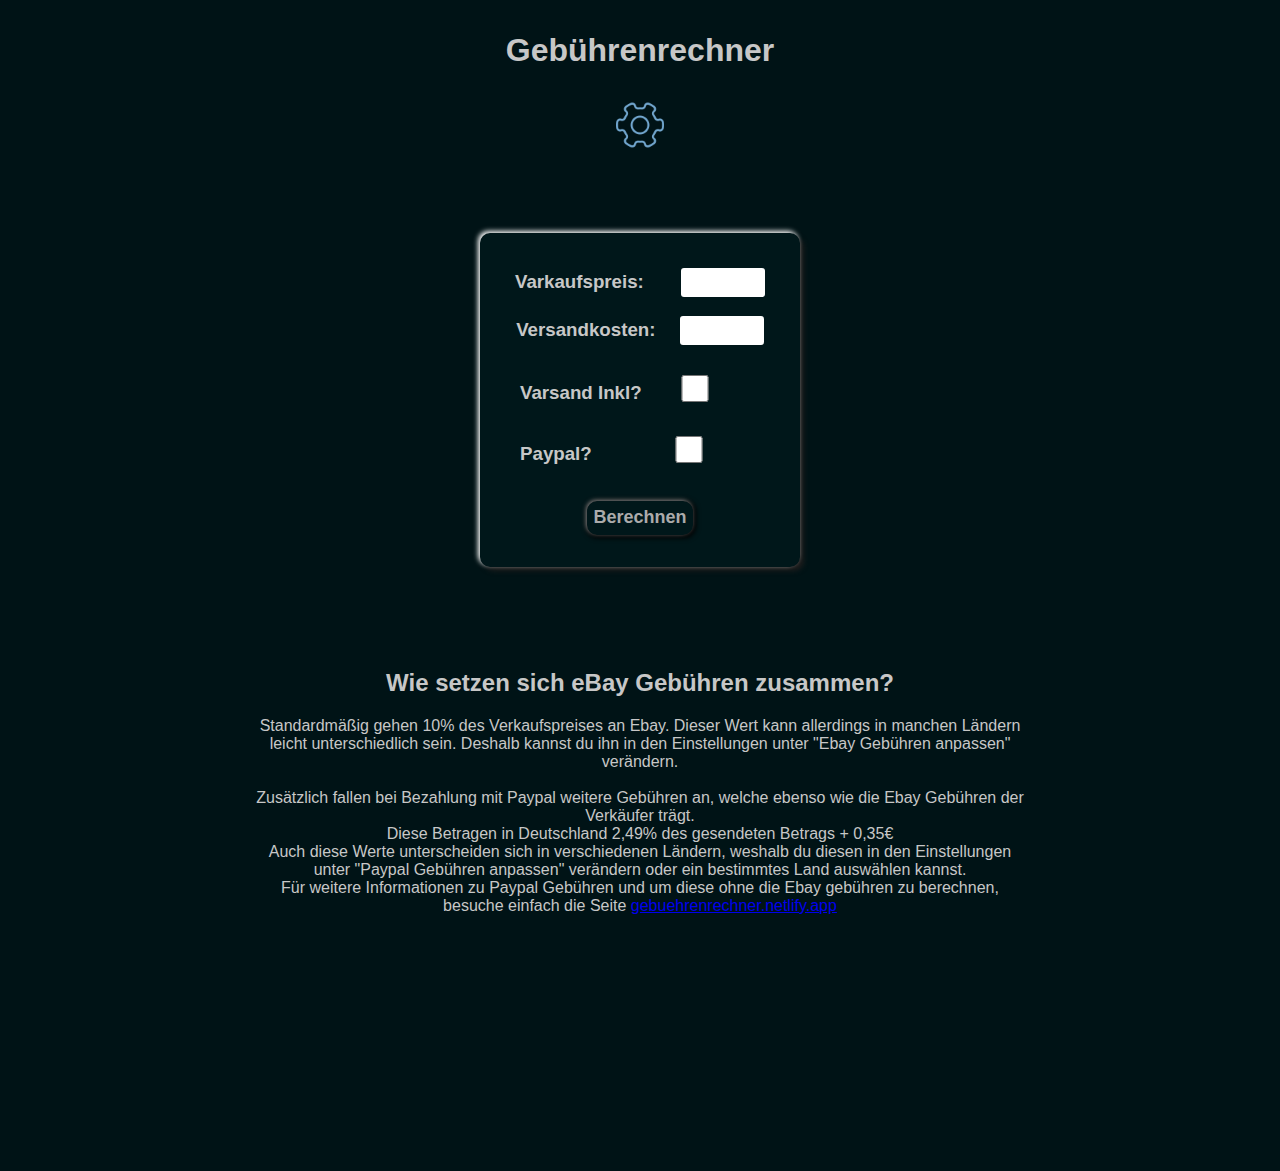
<file: index.html>
<!DOCTYPE html>
<html lang="en">
<head>
    <meta charset="UTF-8">
    <meta name="viewport" content="width=device-width, initial-scale=1.0">
    <title>Ebay Gebührenrechner</title>
    <meta name="description" content="
    Berechnen Sie schnell und einfach alle anfallenden Gebühren
    beim Verkaufen über Ebay. 
    Egal ob mi oder ohne Paypal.
    ">
    <meta name="keywords" content="Gebührenrechner,
    Ebay,
    Ebay Gebührenrechner,
    Gebührenrechner,
    Gebühren,
    Ebay Gebühren,
    Paypal Gebühren,
    Ebay Rechner
    " />
    <link rel="icon" href="icon.png" type="image/x-icon"/>
    <link rel="shortcut icon" href="icon.png" type="image/x-icon"/>
    <link rel="stylesheet" href="index.css">

    <!-- Global site tag (gtag.js) - Google Analytics -->
    <script async src="https://www.googletagmanager.com/gtag/js?id=UA-168808470-5"></script>
    <script>
    window.dataLayer = window.dataLayer || [];
    function gtag(){dataLayer.push(arguments);}
    gtag('js', new Date());

    gtag('config', 'UA-168808470-5');
    </script>

</head>
<body>
    <h1 class="header" id="header">
        Calculator For Ebay Fees
    </h1>
    <img 
        src="settings.png"
        class="settingsImage"
        onclick="window.location.href='settings.html'"
        alt="Einsellungen für Gebühren"
    >
    <div class="field" id="fieldOne" style="z-index: 1;">
        <h3><b>
            <span id="sellingPrice">
                Selling Price:
            </span> 
            <input 
                type="number"
                id="price"
                autocomplete="off"
            >
        </b></h3>
        <h3><b>
            <span id="shippingCost">
                Shipping Cost: 
            </span>
            <input 
                type="number"
                id="shipping"
                autocomplete="off"
            >
        </b></h3>
        <h3 id="paypalLabel">
            <b>
                <span id="shippingInc">
                    Shipping incl? 
                </span>
                <input 
                    type="checkbox"
                    class="checkboxShipping checkbox"
                    id="checkboxOne"
                    onclick="shippingIsChecked()"
                >
            </b>
        </h3>
        <h3 id="paypalLabel"><b>
            <span id="paypal">
                Paypal? 
            </span>
            &nbsp;&nbsp;&nbsp;&nbsp;&nbsp;&nbsp;&nbsp;&nbsp;&nbsp;&nbsp; 
            <input 
                type="checkbox"
                class="checkbox"
                id="checkboxTwo"
                onclick="isChecked()"
            >
        </b></h3>
        <button onclick="calculate()" id="calculate" class="neomorph">
            Calculate
        </button>
    </div>
    <div class="field" id="fieldTwo" style="z-index: 0;">
        <h2> 
            <span id="youReceive">
                You receive:
            </span>
            <br> 
            <span id="calculatedPrice"></span>
            €
        </h2>
        <h2>
            <span id="afterShipping">
                After shipping:
            </span>
            <br> 
            <span id="calculatedPriceAfterShipping"></span>
            €
        </h2>
        <button
            onclick="back()"
            id="backButton"
            class="neomorph"
        >
            Back
        </button>
        <br>
    </div>
    <div id="textDiv">
        <h2 class="explainTitle">
            Wie setzen sich eBay Gebühren zusammen?
        </h2>
        <p>
            Standardmäßig gehen 10% des Verkaufspreises an Ebay. Dieser Wert kann allerdings in manchen 
            Ländern leicht unterschiedlich sein. Deshalb kannst du ihn in den Einstellungen unter "Ebay Gebühren
            anpassen" verändern.
            <br><br>
            Zusätzlich fallen bei Bezahlung mit Paypal weitere Gebühren an, welche ebenso wie die Ebay Gebühren
            der Verkäufer trägt.
            <br>
            Diese Betragen in Deutschland 2,49% des gesendeten Betrags + 0,35€
            <br>
            Auch diese Werte unterscheiden sich in verschiedenen Ländern, weshalb du diesen in den Einstellungen 
            unter "Paypal Gebühren anpassen" verändern oder ein bestimmtes Land auswählen kannst.
            <br>
            Für weitere Informationen zu Paypal Gebühren und um diese ohne die Ebay gebühren zu berechnen, besuche
            einfach die Seite <a href="https://gebuehrenrechner-paypal.netlify.app/">gebuehrenrechner.netlify.app</a>
        </p>
    </div>
</body>

<script>
    //get paypal fees from settings
    let euro = localStorage.getItem("euro")
    let percent = localStorage.getItem("percent")
    let ebayPercent = localStorage.getItem("ebayPercent")
    let language = localStorage.getItem('language')

    if(euro==null){
      euro = 0.5
    }
    if(isNaN(euro)){
      euro = 0.5
    }
    if(percent==null){
      percent = 2.9
    }  
    if(isNaN(percent)){
      percent = 2.9
    }
    if(ebayPercent==null){
        ebayPercent = 10
    }  
    if(isNaN(ebayPercent)){
        ebayPercent = 10
    }

    ebayPercent = ebayPercent/100
    percent = percent/100
    percent = Math.round(percent*10000)/10000
    percent = parseFloat(percent)
    euro = parseFloat(euro)

    // Change position of checkboxTwo if seleced language is german
    if(language = 'Deutsch') {
        document.getElementById('checkboxTwo').style.marginLeft = '-0.3rem'
    }


    let checked = false
    let shippingChecked = false
    let priceAfterEbay = 0

    function isChecked () {
        checked = !checked
    }
    function shippingIsChecked() {
        shippingChecked = !shippingChecked
    }
    function calculate () {
        document.getElementById('fieldOne').style.zIndex = 0
        document.getElementById('fieldOne').style.opacity = 0
        document.getElementById('fieldTwo').style.zIndex = 1
        document.getElementById('fieldTwo').style.opacity = 1

        let price = parseFloat(document.getElementById('price').value)
        let shipping = parseFloat(document.getElementById('shipping').value)
        if(shipping == null || isNaN(shipping)) {
            shipping = 0
        }

        if(price-(price*0.9)>199.99) {
            priceAfterEbay = price-199.99
        } else {
            priceAfterEbay = price-(price*ebayPercent)
        }

        let sum;

        if(shippingChecked == false) {
            price = price + shipping
            sum = priceAfterEbay + shipping
        } else {
            sum = priceAfterEbay
        }

        if (checked == true) {
            fees = (price*percent) + euro
            sum = Math.round((sum-fees)*100)/100
        }
        document.getElementById('calculatedPrice').innerHTML = sum
        document.getElementById('calculatedPriceAfterShipping').innerHTML = Math.round((sum - shipping)*100)/100
    }
    function back() {
        document.getElementById('fieldOne').style.zIndex = 1
        document.getElementById('fieldOne').style.opacity = 1
        document.getElementById('fieldTwo').style.zIndex = 0
        document.getElementById('fieldTwo').style.opacity = 0

        document.getElementById('calculatedPrice').innerHTML = 0
        document.getElementById('calculatedPriceAfterShipping').innerHTML = 0
    }


    // Change Text according to selected Language

    if(language==null){
      location.href='start.html'
    } 

    if(language=='Deutsch') {
        document.getElementById('header').innerHTML = 'Gebührenrechner'
        document.getElementById('sellingPrice').innerHTML = 'Varkaufspreis:'
        document.getElementById('shippingCost').innerHTML = 'Versandkosten:'
        document.getElementById('shippingInc').innerHTML = 'Varsand Inkl?'
        document.getElementById('paypal').innerHTML = 'Paypal?'
        document.getElementById('calculate').innerHTML = 'Berechnen'
        document.getElementById('youReceive').innerHTML = 'Sie Erhalten:'
        document.getElementById('afterShipping').innerHTML = 'Nach Versand:'
        document.getElementById('backButton').innerHTML = 'Zurück'
      } 
</script>

</html>
</file>
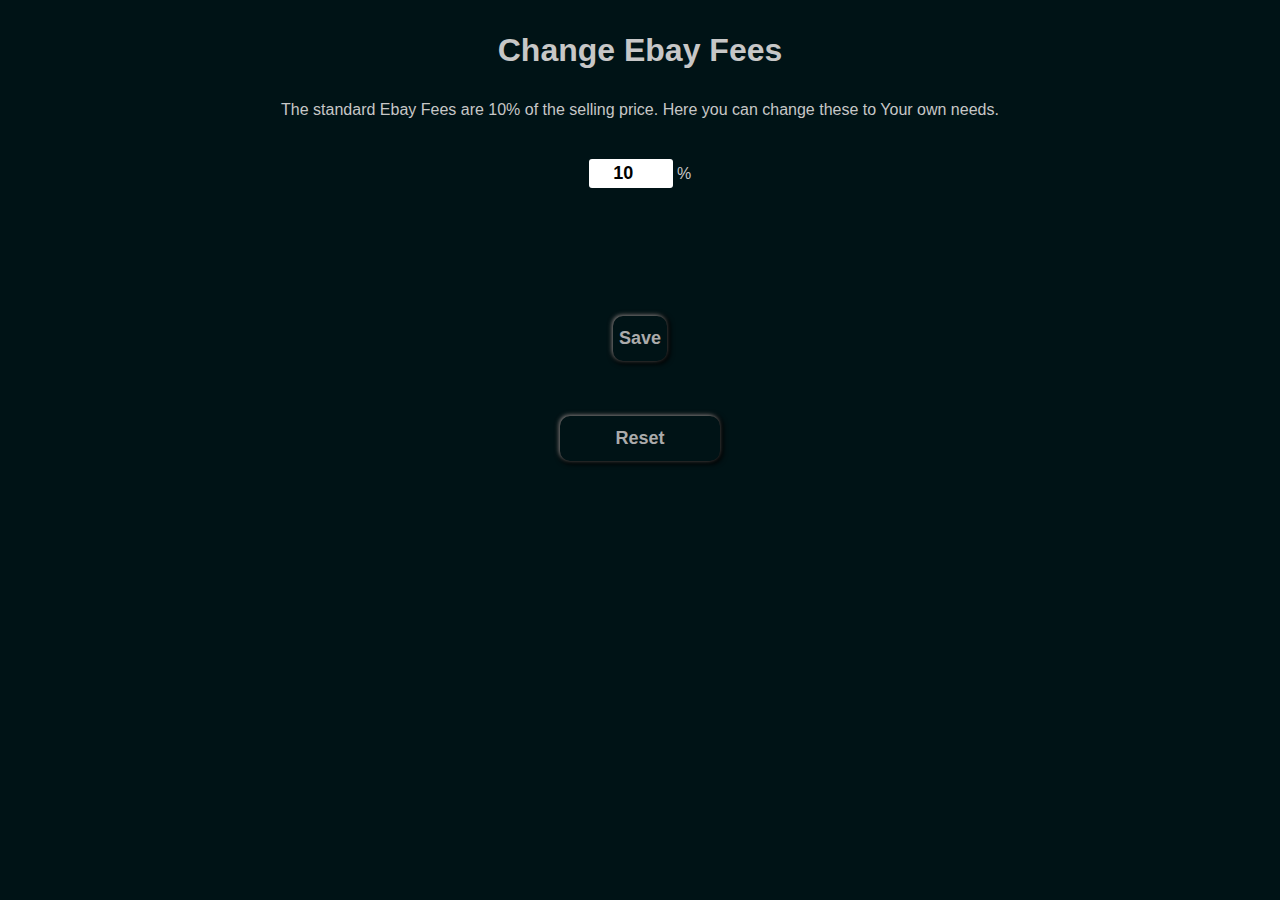
<file: ebaySettings.html>
<!DOCTYPE html>
<html>
  <head>
    <meta charset="utf-8" name="viewport" content="width=device-width, initial-scale = 1">
    <title>Gebührenrechner</title>
    <link rel="stylesheet" type="text/css" href="index.css">
    <link rel="icon" href="icon.png" type="image/x-icon"/>
    <link rel="shortcut icon" href="icon.png" type="image/x-icon"/>
    <style>
        .header{
            margin-top: 2rem;
        }
        input {
          margin-left: 0;
          margin-top: 1.5rem;
        }
        .button{
            height: 2.8rem;
            font-size: large;
        }
        #reset{
          width: 10rem;
          margin-top: 2rem;
        }
        #saveButton {
          margin-top: 4.5rem;
        }
        @media (min-width: 600px) {
          #saveButton {
            margin-top: 8rem;
        }
        }
    </style>
  </head>

  <body>

    <div class="topnav" href = "auswertung.html">
      <div class="row">
      </div>
    </div>
    <h1 class="header" id="header">
        Change Ebay Fees
    </h1>
    <p id="text">
        The standard Ebay Fees are 10% of the selling price.
        Here you can change these to Your own needs.
    </p>

    <div>
      <input type="number" value="10" id="ebayPercent" class="number"> % <br>

      <button class="button neomorph" id="saveButton" onclick="save()"><b>Save</button>
        <br><br>
      <button class="button neomorph" id="reset" onclick="backup()"><b></b>Reset</button>
    </div>
 

  </body>
  <script>
      
      var ebayPercent = localStorage.getItem("ebayPercent")

        if(ebayPercent==null){
            ebayPercent = 10
        }  
        if(isNaN(ebayPercent)){
        ebayPpercent = 10
        }

        ebayPercent = Math.round(ebayPercent*10000)/10000

        document.getElementById('ebayPercent').value = ebayPercent

        function save(){
            var ebayPercent = document.getElementById("ebayPercent").value
            localStorage.setItem('ebayPercent', ebayPercent)
            window.location.href = "index.html";
        }

        function backup(){
            localStorage.setItem('ebayPercent', 10)
            document.getElementById("ebayPercent").value = 10
        }

      
      // Change Text according to selected Language
      let language = localStorage.getItem('language')

      if(language==null){
        language = 'English'
      } 

      if(language=='Deutsch') {
          document.getElementById('header').innerHTML = 'Gebührenrechner'
          document.getElementById('text').innerHTML = 'Die Standard Ebay Gebühren betragen 10% vom Verkaufspreis:<br>hier können sie diesen Wert an ihre bedürfnisse anpassen.'
          document.getElementById('saveButton').innerHTML = 'Speichern'
          document.getElementById('reset').innerHTML = 'Zurücksetzen'
      } 
    </script>
</html>
</file>
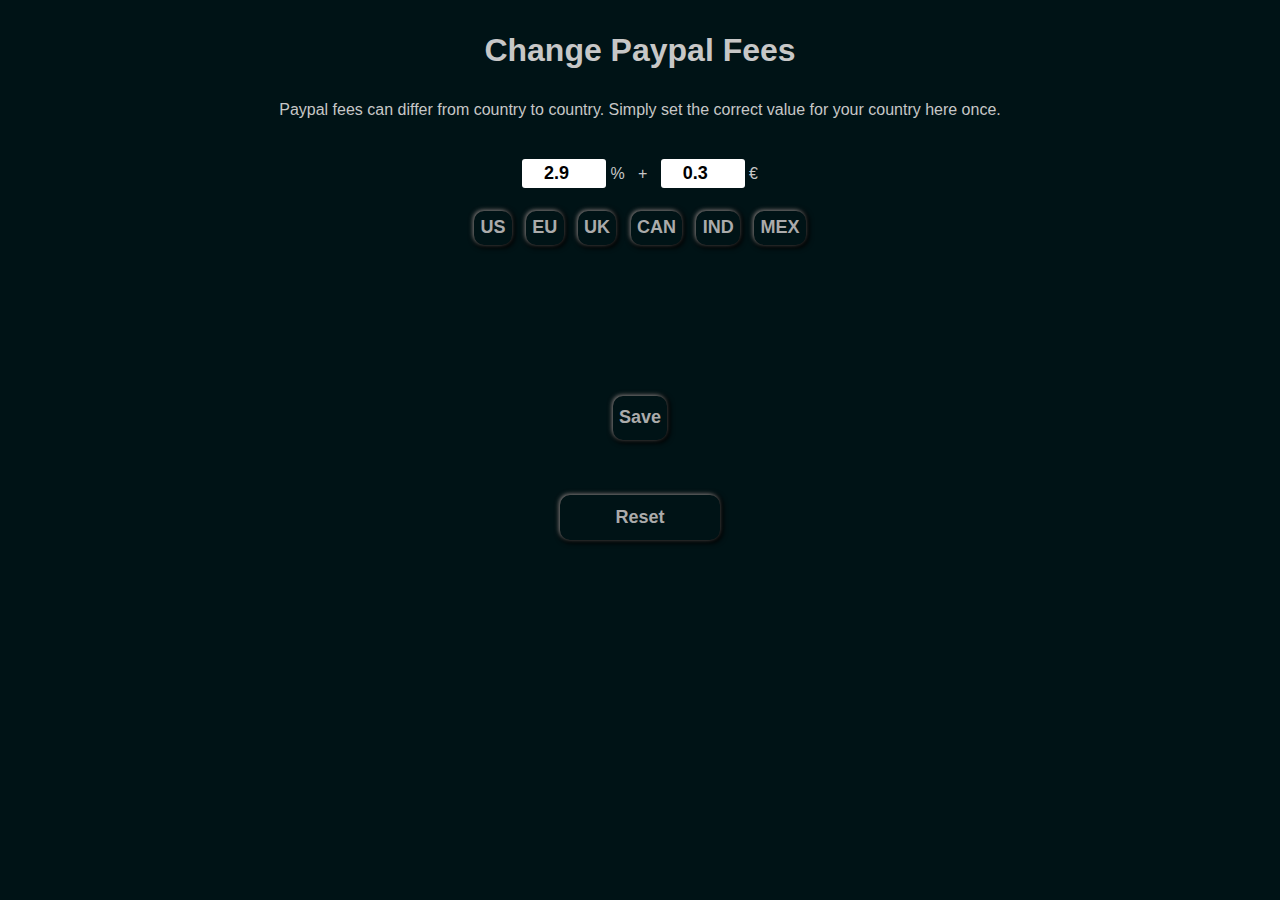
<file: paypalSettings.html>
<!DOCTYPE html>
<html>
  <head>
    <meta charset="utf-8" name="viewport" content="width=device-width, initial-scale = 1">
    <title>Gebührenrechner</title>
    <link rel="stylesheet" type="text/css" href="index.css">
    <link rel="icon" href="icon.png" type="image/x-icon"/>
    <link rel="shortcut icon" href="icon.png" type="image/x-icon"/>
    <style>
        .header{
            margin-top: 2rem;
        }
        input {
          margin-left: 0;
          margin-top: 1.5rem;
        }
        .button{
            height: 2.8rem;
            font-size: large;
        }
        #reset{
          width: 10rem;
          margin-top: 2rem;
        }
        #saveButton {
          margin-top: 4.5rem;
        }
        @media (min-width: 600px) {
          #saveButton {
            margin-top: 8rem;
        }
        }
    </style>
  </head>

  <body>

    <div class="topnav" href = "auswertung.html">
      <div class="row">
      </div>
    </div>
    <h1 class="header" id="header">
        Change Paypal Fees
    </h1>
    <p id="text">
      Paypal fees can differ from country to country. 
      Simply set the correct value for your country here once.
    </p>

    <div>
      <input type="number" value="2.9" id="percent" class="number"> % &nbsp;
      + &nbsp; <input type="number" value="0.3" id="euro" class="number2"> € <br><br>
        <button class="neomorph" onclick="us()">US</button> 
        <button class="neomorph" onclick="europe()">EU</button>
        <button class="neomorph" onclick="us()">UK</button>
        <button class="neomorph" onclick="us()">CAN</button>
        <button class="neomorph" onclick="india()">IND</button>
        <button class="neomorph" onclick="mexico()">MEX</button>
        <br><br>
        <button class="button neomorph" id="saveButton" onclick="save()"><b>Save</button>
        <br><br>
        <button class="button neomorph" id="reset" onclick="backup()"><b>Reset</button>
    </div>
 

  </body>
  <script>
      
      var euro = localStorage.getItem("euro")
      var percent = localStorage.getItem("percent")

    if(euro==null){
      euro = 0.3
    }
    if(isNaN(euro)){
      euro = 0.3
    }
    if(percent==null){
      percent = 2.9
    }  
    if(isNaN(percent)){
      percent = 2.9
    }

    percent = Math.round(percent*10000)/10000

    document.getElementById('euro').value = euro
    document.getElementById('percent').value = percent
      function save(){
          var percent = document.getElementById("percent").value
          var euro = document.getElementById("euro").value
          localStorage.setItem('percent', percent)
          localStorage.setItem('euro', euro)
          window.location.href = "index.html";
      }

      function backup(){
        localStorage.setItem('percent', 2.9)
        localStorage.setItem('euro', 0.3)
        document.getElementById("percent").value = 2.9
        document.getElementById("euro").value = 0.3
      }
  </script>
  <script>
    var euro = localStorage.getItem("euro")
    var percent = localStorage.getItem("percent")

    if(euro==null){
      euro = 0.3
    }
    if(isNaN(euro)){
      euro = 0.3
    }
    if(percent==null){
      percent = 2.9
    }  
    if(isNaN(percent)){
      percent = 2.9
    }

    percent = Math.round(percent*10000)/10000

    document.getElementById('euro').value = euro
    document.getElementById('percent').value = percent
      function save(){
          var percent = document.getElementById("percent").value
          var euro = document.getElementById("euro").value
          localStorage.setItem('percent', percent)
          localStorage.setItem('euro', euro)
          window.location.href = "index.html";
      }

      function backup(){
        const language = localStorage.getItem('language') 
        if(language == 'Deutsch') {
          document.getElementById("percent").value = 2.49
          document.getElementById("euro").value = 0.35
          localStorage.setItem('percent', 2.49)
          localStorage.setItem('euro', 0.35)
        }
        else {
          document.getElementById("percent").value = 2.9
          document.getElementById("euro").value = 0.3
          localStorage.setItem('percent', 2.9)
          localStorage.setItem('euro', 0.3)
        }
      }

      function us(){
        localStorage.setItem('percent', 2.9)
        localStorage.setItem('euro', 0.3)
        document.getElementById("percent").value = 2.9
        document.getElementById("euro").value = 0.3
      }

      function europe(){
        localStorage.setItem('percent', 2.49)
        localStorage.setItem('euro', 0.35)
        document.getElementById("percent").value = 2.49
        document.getElementById("euro").value = 0.35
      }
      function india(){
        localStorage.setItem('percent', 2.5)
        localStorage.setItem('euro', 3)
        document.getElementById("percent").value = 2.5
        document.getElementById("euro").value = 3
      }
      function mexico(){
        localStorage.setItem('percent', 3.95)
        localStorage.setItem('euro', 4)
        document.getElementById("percent").value = 3.95
        document.getElementById("euro").value = 4
      }

    // Change Text according to selected Language
    let language = localStorage.getItem('language')

    if(language==null){
      language = 'English'
    } 

    if(language=='Deutsch') {
        document.getElementById('header').innerHTML = 'Gebührenrechner'
        document.getElementById('text').innerHTML = 'Paypal Gebühren können Sich von Land zu Land unterscheiden. Wähle hier einfach den richtigen Wert für Dein Land aus.'
        document.getElementById('saveButton').innerHTML = 'Speichern'
        document.getElementById('reset').innerHTML = 'Zurücksetzen'
    } 
  </script>
</html>
</file>
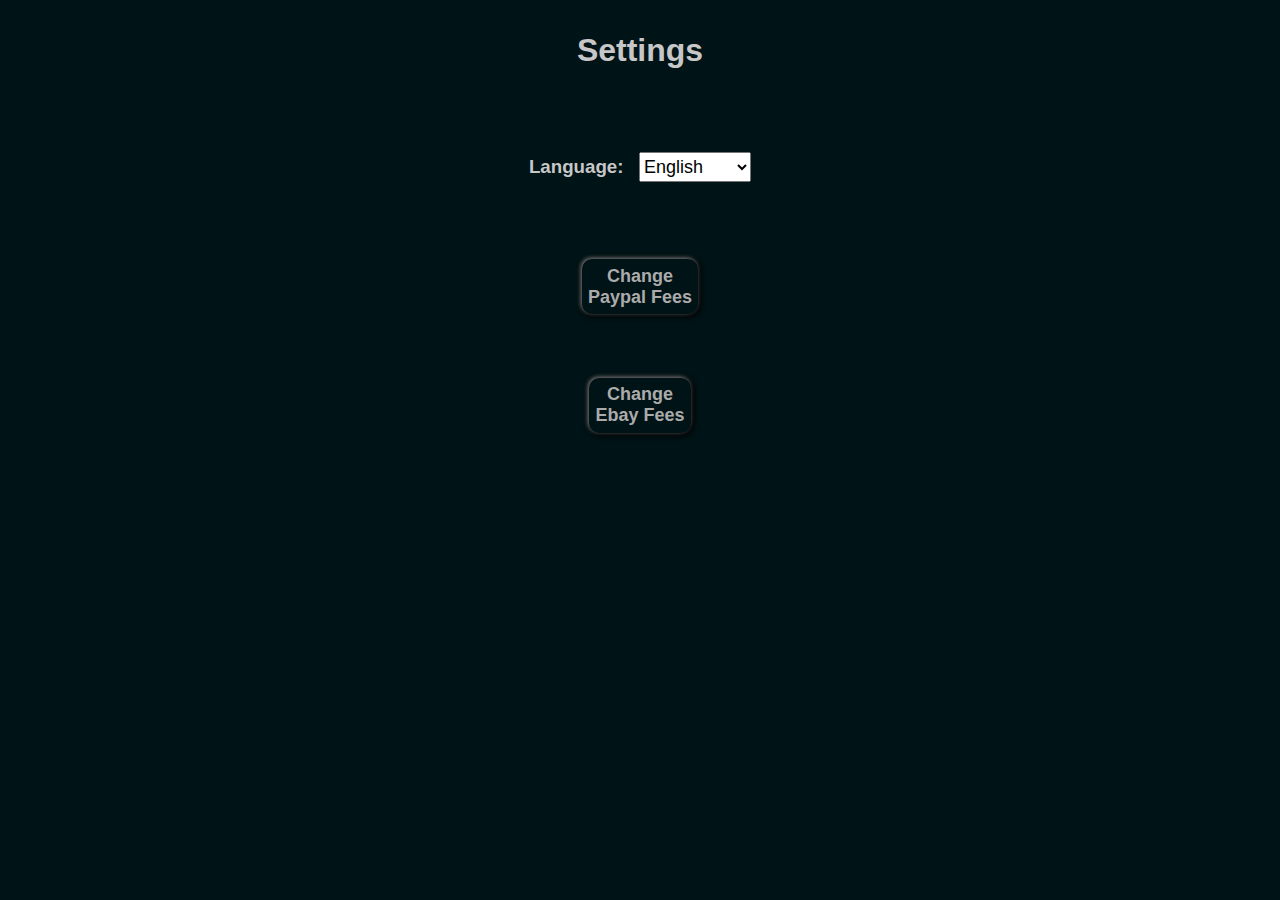
<file: settings.html>
<!DOCTYPE html>
<html lang="en">
<head>
    <meta charset="UTF-8">
    <meta name="viewport" content="width=device-width, initial-scale=1.0">
    <title>Ebay Gebührenrechner</title>
    <link rel="stylesheet" href="index.css">
    <style>
        #language {
          width: 7rem;
          height: 1.9rem;
          font-size: large;
          margin-top:-2rem;
        }
    </style>
</head>
<body>
    <h1 class="header" id="header">Settings</h1>
    <br><br>
    <h3><span id="languageLabel">Language: </span> &nbsp; 
        <select id="language" onchange=changeLanguage()>
          <option selected>English</option>
          <option>Deutsch</option>
        </select>
    </h3> 
    <br><br><br>
    <button onclick="location.href='paypalSettings.html'" id="paypal" class="neomorph">
        Change <br>Paypal Fees
    </button>
    <br><br><br><br>
    <button onclick="location.href='ebaySettings.html'" id="ebay" class="neomorph">
        Change <br>Ebay Fees
    </button>
</body>

<script>
    // Change Text according to selected Language
    let language = localStorage.getItem('language')

    if(language==null){
      language = 'English'
    } 

    if(language=='Deutsch') {
        document.getElementById('language').value = 'Deutsch'
        document.getElementById('header').innerHTML = 'Einstellungen'
        document.getElementById('paypal').innerHTML = 'Paypal Gebühren<br>Anpassen'
        document.getElementById('ebay').innerHTML = 'Ebay Gebühren<br>Anpassen'
        document.getElementById('languageLabel').innerHTML = 'Sprache:'
    } else {
        document.getElementById('language').value = 'English'
    }

    function changeLanguage() {
        language = document.getElementById('language').value
        localStorage.setItem('language', language)
        if(language=='Deutsch') {
            document.getElementById('header').innerHTML = 'Einstellungen'
            document.getElementById('paypal').innerHTML = 'Paypal Gebühren<br>Anpassen'
            document.getElementById('ebay').innerHTML = 'Ebay Gebühren<br>Anpassen'
            document.getElementById('languageLabel').innerHTML = 'Sprache:'
        } 
        else {
          document.getElementById('header').innerHTML = 'Settings'
          document.getElementById('paypal').innerHTML = 'Change<br>Paypal Fees'
          document.getElementById('ebay').innerHTML = 'Change<br>Ebay Fees'
          document.getElementById('languageLabel').innerHTML = 'Language:'
        }
      }
</script>

</html>
</file>
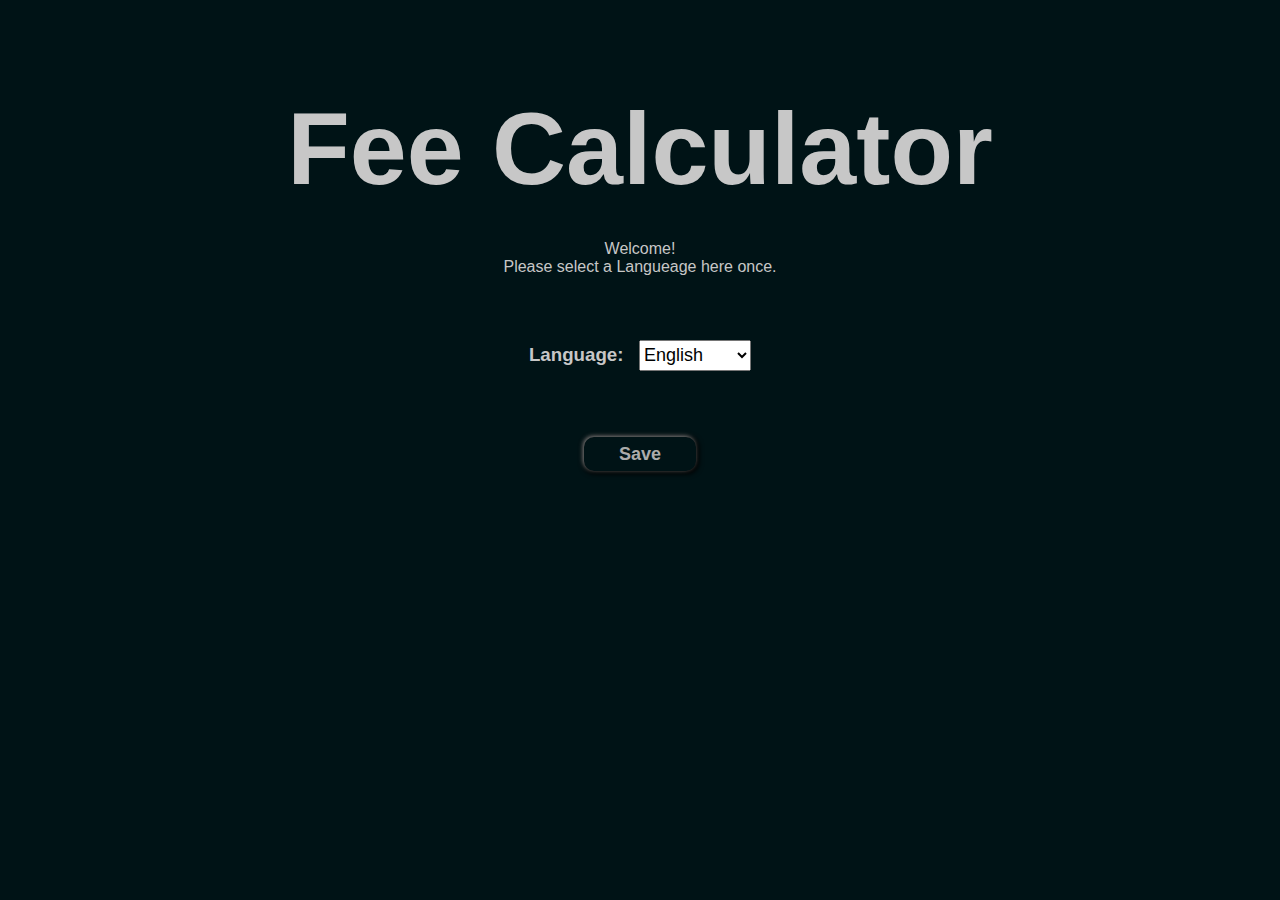
<file: start.html>
<!DOCTYPE html>
<html>
  <head>
    <meta charset="utf-8" name="viewport" content="width=device-width, initial-scale = 1">
    <title>Gebührenrechner</title>
    <link rel="stylesheet" type="text/css" href="index.css">
    <link rel="icon" href="icon.png" type="image/x-icon"/>
    <link rel="shortcut icon" href="icon.png" type="image/x-icon"/>
    <style>
        p {
            margin: 2rem;
        }
        .header{
            font-size: 8vw;
            margin-top: 7vw;
        }
        .button{
            margin-top: 10vw;
            font-size: large;
        }
        #language {
          width: 7rem;
          height: 1.9rem;
          font-size: large;
          margin-top:-2rem;
        }
        #save{
          width: 7rem;
          margin-top: 3rem;
        } 
    </style>
  </head>

  <body>

    <div class="topnav" href = "auswertung.html">
      <div class="row">
      </div>
    </div>
    <h1 class="header" id="header">
        Fee Calculator
    </h1>

    <p id="text">
        <b>
            Welcome! <br>
            Please select a Langueage here once.
        </b>
    </p>
    <br>
        <h3><span id="languageLabel">Language: </span> &nbsp; 
          <select id="language" onchange=changeLanguage()>
            <option selected>English</option>
            <option>Deutsch</option>
          </select>
        </h3> 
        
        <button class="button neomorph" id="save" onclick="save()"><b>Save</button>
    </div>

 

  </body>
  <script>     
    let language = localStorage.getItem('language')

    if(language==null){
      language = 'English'
    } 

    // Change Text according to selected Language
    if(language=='Deutsch') {
        document.getElementById('language').value = 'Deutsch'
        document.getElementById('header').innerHTML = 'Gebührenrechner'
        document.getElementById('text').innerHTML = 'Wilkommen! <br> Bitte Wähle hier eine Sprache aus.'
        document.getElementById('save').innerHTML = 'Speichern'
        document.getElementById('languageLabel').innerHTML = 'Sprache:'
      } 
      else {
        document.getElementById('language').value = 'English'
        document.getElementById('header').innerHTML = 'Fee Calculator'
        document.getElementById('text').innerHTML = 'Welcome! <br>Please select a Langueage here once.'
        document.getElementById('save').innerHTML = 'Save'
        document.getElementById('languageLabel').innerHTML = 'Language:'
      }

      function changeLanguage() {
        language = document.getElementById('language').value
        localStorage.setItem('language', language)
        if(language=='Deutsch') {
          document.getElementById('header').innerHTML = 'Gebührenrechner'
          document.getElementById('text').innerHTML = 'Wilkommen! <br> Bitte Wähle hier eine Sprache aus.'
          document.getElementById('save').innerHTML = 'Speichern'
          document.getElementById('languageLabel').innerHTML = 'Sprache'
        } 
        else {
          document.getElementById('header').innerHTML = 'Fee Calculator'
          document.getElementById('text').innerHTML = 'Welcome! <br>Please select a Langueage here once.'
          document.getElementById('save').innerHTML = 'Save'
          document.getElementById('languageLabel').innerHTML = 'Language'
        }
      }

      function save() {
        if(language == 'Deutsch') {
          localStorage.setItem('percent', 2.49)
          localStorage.setItem('euro', 0.35)
        }
        else {
          localStorage.setItem('percent', 2.9)
          localStorage.setItem('euro', 0.3)
        }
        localStorage.setItem('language', document.getElementById('language').value)
        location.href = 'index.html'
      }

  </script>
</html>
</file>
<file: index.css>
body{
    margin: 0 2%;
    text-align: center;
    background-color: rgb(0, 19, 22);
    font-family: "Avenir", cursive, sans-serif;
    color: rgb(199, 199, 199);
}

.header {
    margin: 2rem;
}

.field {
    width: 18rem;
    margin-left: 7%;
    margin: 0;
    position: absolute; 
    left:50%;
    transform:translateX(-50%);
    margin-top: 5rem;
    background-color: rgb(0, 23, 26);
    box-shadow: -2px -2px 5px white,
                4px 4px 5px rgb(28, 28, 28);
    border-radius: 10px;
    padding: 1rem;
    text-align: center;
    z-index: 1;
}

#fieldTwo {
    z-index: 0;
    opacity: 0;
}

input{
    width: 5rem;
    height: 1.7rem;
    font-weight: bold;
    text-align: center;
    font-size: large;
    border-radius: 3px;
    border: none;
    margin-left: 2rem;
}

button{
    background-color: #72a7cf;
	border-radius: 10px;
	outline: none;
	color: black;
    font-weight: bold;
    top: 1.3rem;
    font-weight: 600;
    padding: 0.4rem;
    margin-top: 1rem;
    font-size: large;
    cursor: pointer;
    -webkit-tap-highlight-color: transparent;
}

.checkbox {
    margin-top: -0.5rem;
    vertical-align: middle;
    margin-left: 0.5rem;
}
#checkboxTwo {
    margin-left: 0.1rem;
}

#paypalLabel {
    float: left;
    margin-left: 1.5rem;
}
#shippingLabel {
    float: left;
    margin-left: 0.5rem;
}

#shipping {
    margin-left: 1.2rem;
}
.settingsImage {
    width: 3rem;
    margin-top: -1.5rem;
    cursor: pointer;
}
.neomorph {
    background-color: transparent;
    box-shadow: -1px -1px 4px 0px rgb(133, 133, 133),
                     1px 1px 5px 2px black;
    border: none;
    margin: 0.3rem;
    color: rgb(171, 171, 171);
}
#calculate {
    margin-top: 1rem;
    margin-bottom: 1rem;
}

#textDiv {
    margin-top: 31rem;
    width: 60vw;
    position: absolute; 
    left: 50%;
    transform:translateX(-50%);
    padding-bottom: 15rem;
}

@media (min-width: 500px) {
    .settingsImage {
        margin-top: 0rem;
    }
}

@media (max-width: 900px) {
    #textDiv {
        width: 90%;
    }
}

@media (max-width: 500px) {
    .settingsImage {
        margin-top: -0.5rem;
    }
    .field {
        margin-top: 3rem;
    }
}

@media (max-width: 345px) {
    .field {
        width: 14rem;
        font-size: small;
    }
    #paypalLabel{
        margin-left: 0.3rem;
    }
    #shippingLabel{
        margin-left: 0.3rem;
    }
    #checkbox {
        margin-left: 1.5rem;
    }
}

@media (max-width: 350px) {
    .field {
        margin-top: 1.5rem;
    }
    .settingsImage {
        margin-top: -1rem;
    }
}
</file>
